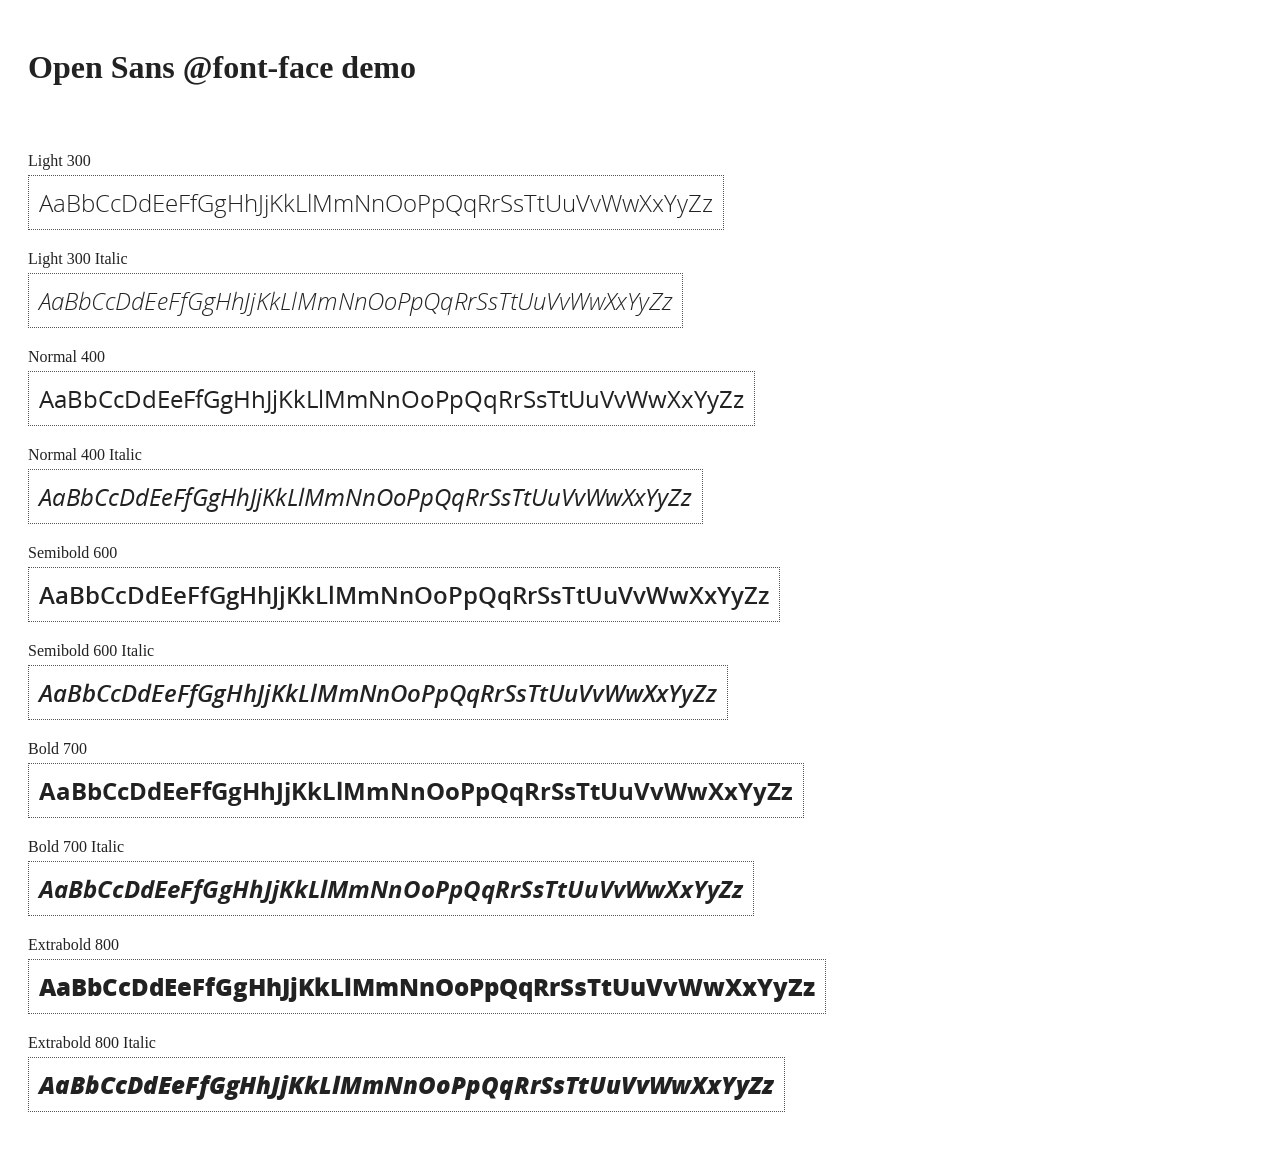
<file: monitor/static/js/lib/angular-1.3.15/docs/components/open-sans-fontface-1.0.4/index.html>
<!DOCTYPE html>
<html>
	<head>
		<title>Open Sans @font-face demo</title>
		<meta charset="UTF-8" />
		<link rel="stylesheet" href="open-sans.css" type="text/css" />
		<style>
		body {
			padding: 20px;
			color: #222;
			background: #fff;
		}

		span { display: block; }

		.font-demo {
			display: inline-block;
			margin: 5px 0 20px;
			padding: 10px;
			border: 1px dotted #555;
			font-family: 'Open Sans';
			font-size: 24px;
		}
		</style>
	</head>
	<body>
		<h1>Open Sans @font-face demo</h1>
		<div style="margin-bottom:20px">
			<iframe src="http://ghbtns.com/github-btn.html?user=FontFaceKit&amp;repo=open-sans&amp;type=watch&amp;count=true"
					style="width:110px;height:20px;border:0"></iframe>
			<iframe src="http://ghbtns.com/github-btn.html?user=FontFaceKit&amp;repo=open-sans&amp;type=fork&amp;count=true"
					style="width:95px;height:20px;border:0"></iframe>
		</div>

		<span>Light 300</span>
		<div class="font-demo" style="font-weight:300">
			AaBbCcDdEeFfGgHhJjKkLlMmNnOoPpQqRrSsTtUuVvWwXxYyZz
		</div>

		<span>Light 300 Italic</span>
		<div class="font-demo" style="font-weight:300;font-style:italic">
			AaBbCcDdEeFfGgHhJjKkLlMmNnOoPpQqRrSsTtUuVvWwXxYyZz
		</div>

		<span>Normal 400</span>
		<div class="font-demo">
			AaBbCcDdEeFfGgHhJjKkLlMmNnOoPpQqRrSsTtUuVvWwXxYyZz
		</div>

		<span>Normal 400 Italic</span>
		<div class="font-demo" style="font-style:italic">
			AaBbCcDdEeFfGgHhJjKkLlMmNnOoPpQqRrSsTtUuVvWwXxYyZz
		</div>

		<span>Semibold 600</span>
		<div class="font-demo" style="font-weight:600">
			AaBbCcDdEeFfGgHhJjKkLlMmNnOoPpQqRrSsTtUuVvWwXxYyZz
		</div>

		<span>Semibold 600 Italic</span>
		<div class="font-demo" style="font-weight:600;font-style:italic">
			AaBbCcDdEeFfGgHhJjKkLlMmNnOoPpQqRrSsTtUuVvWwXxYyZz
		</div>

		<span>Bold 700</span>
		<div class="font-demo" style="font-weight:700">
			AaBbCcDdEeFfGgHhJjKkLlMmNnOoPpQqRrSsTtUuVvWwXxYyZz
		</div>

		<span>Bold 700 Italic</span>
		<div class="font-demo" style="font-weight:700;font-style:italic">
			AaBbCcDdEeFfGgHhJjKkLlMmNnOoPpQqRrSsTtUuVvWwXxYyZz
		</div>

		<span>Extrabold 800</span>
		<div class="font-demo" style="font-weight:800">
			AaBbCcDdEeFfGgHhJjKkLlMmNnOoPpQqRrSsTtUuVvWwXxYyZz
		</div>

		<span>Extrabold 800 Italic</span>
		<div class="font-demo" style="font-weight:800;font-style:italic">
			AaBbCcDdEeFfGgHhJjKkLlMmNnOoPpQqRrSsTtUuVvWwXxYyZz
		</div>
	</body>
</html>
</file>
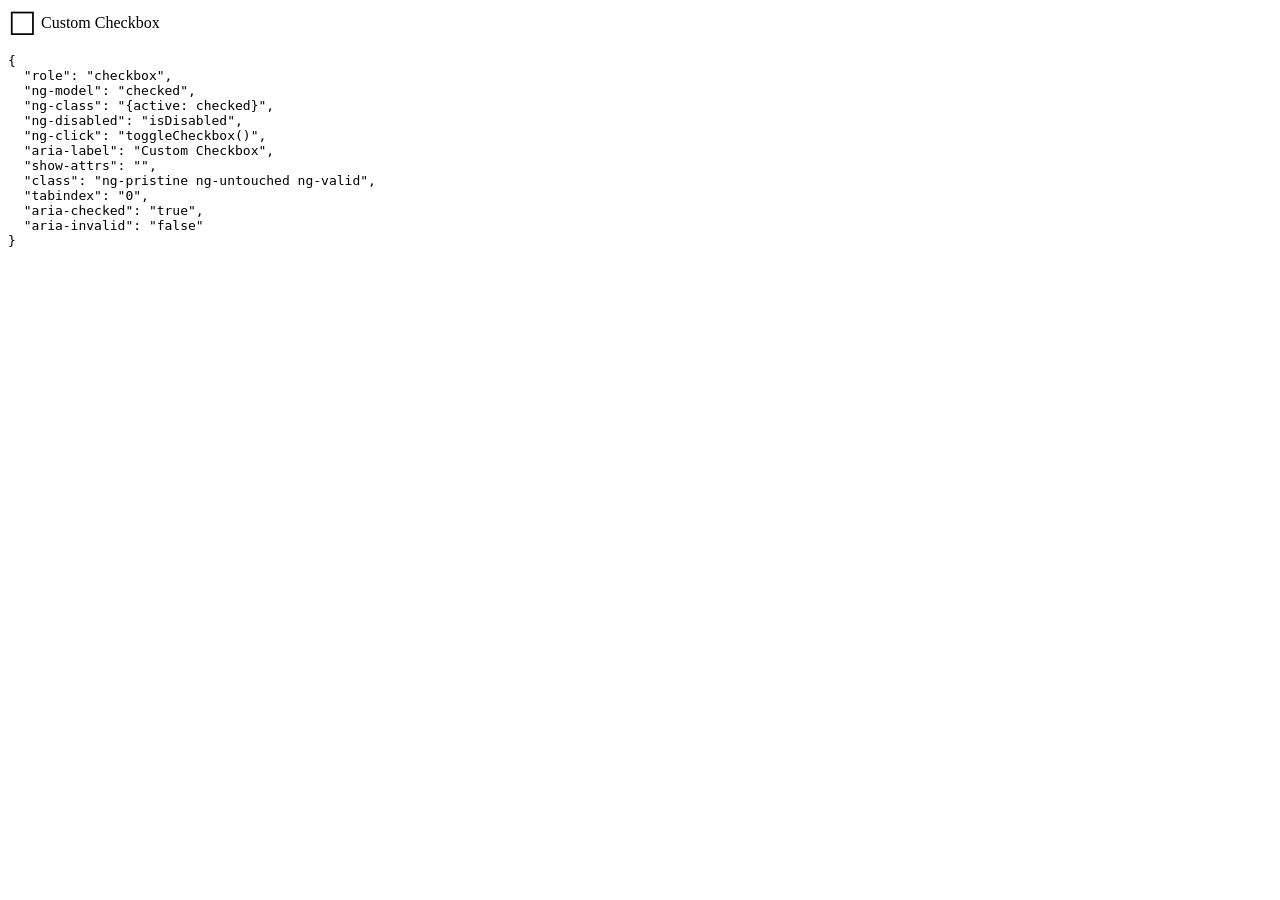
<file: monitor/static/js/lib/angular-1.3.15/docs/examples/example-example1/index.html>
<!doctype html>
<html lang="en">
<head>
  <meta charset="UTF-8">
  <title>Example - example-example1</title>
  

  <script src="../../../angular.min.js"></script>
  <script src="../../../angular-aria.js"></script>
  

  
</head>
<body ng-app="ngAria_ngModelExample">
   <style>
   [role=checkbox] {
     cursor: pointer;
     display: inline-block;
   }
   [role=checkbox] .icon:before {
     content: '\2610';
     display: inline-block;
     font-size: 2em;
     line-height: 1;
     vertical-align: middle;
     speak: none;
   }
   [role=checkbox].active .icon:before {
     content: '\2611';
   }
   pre {
     white-space: pre-wrap;
   }
 </style>
<div>
<form ng-controller="formsController">
 <some-checkbox role="checkbox" ng-model="checked" ng-class="{active: checked}"
   ng-disabled="isDisabled" ng-click="toggleCheckbox()"
   aria-label="Custom Checkbox" show-attrs>
   <span class="icon" aria-hidden="true"></span>
   Custom Checkbox
 </some-checkbox>
</form>
</div>
<script>
 var app = angular.module('ngAria_ngModelExample', ['ngAria'])
 .controller('formsController', function($scope){
   $scope.checked = false;
   $scope.toggleCheckbox = function(){
     $scope.checked = !$scope.checked;
   }
 })
 .directive('someCheckbox', function(){
   return {
     restrict: 'E',
     link: function($scope, $el, $attrs) {
       $el.on('keypress', function(event){
         event.preventDefault();
         if(event.keyCode === 32 || event.keyCode === 13){
           $scope.toggleCheckbox();
           $scope.$apply();
         }
       });
     }
   }
 })
 .directive('showAttrs', function() {
   return function($scope, $el, $attrs) {
     var pre = document.createElement('pre');
     $el.after(pre);
     $scope.$watch(function() {
       var $attrs = {};
       Array.prototype.slice.call($el[0].attributes, 0).forEach(function(item) {
         if (item.name !== 'show-$attrs') {
           $attrs[item.name] = item.value;
         }
       });
       return $attrs;
     }, function(newAttrs, oldAttrs) {
       pre.textContent = JSON.stringify(newAttrs, null, 2);
     }, true);
   }
 });
</script>
</body>
</html>
</file>
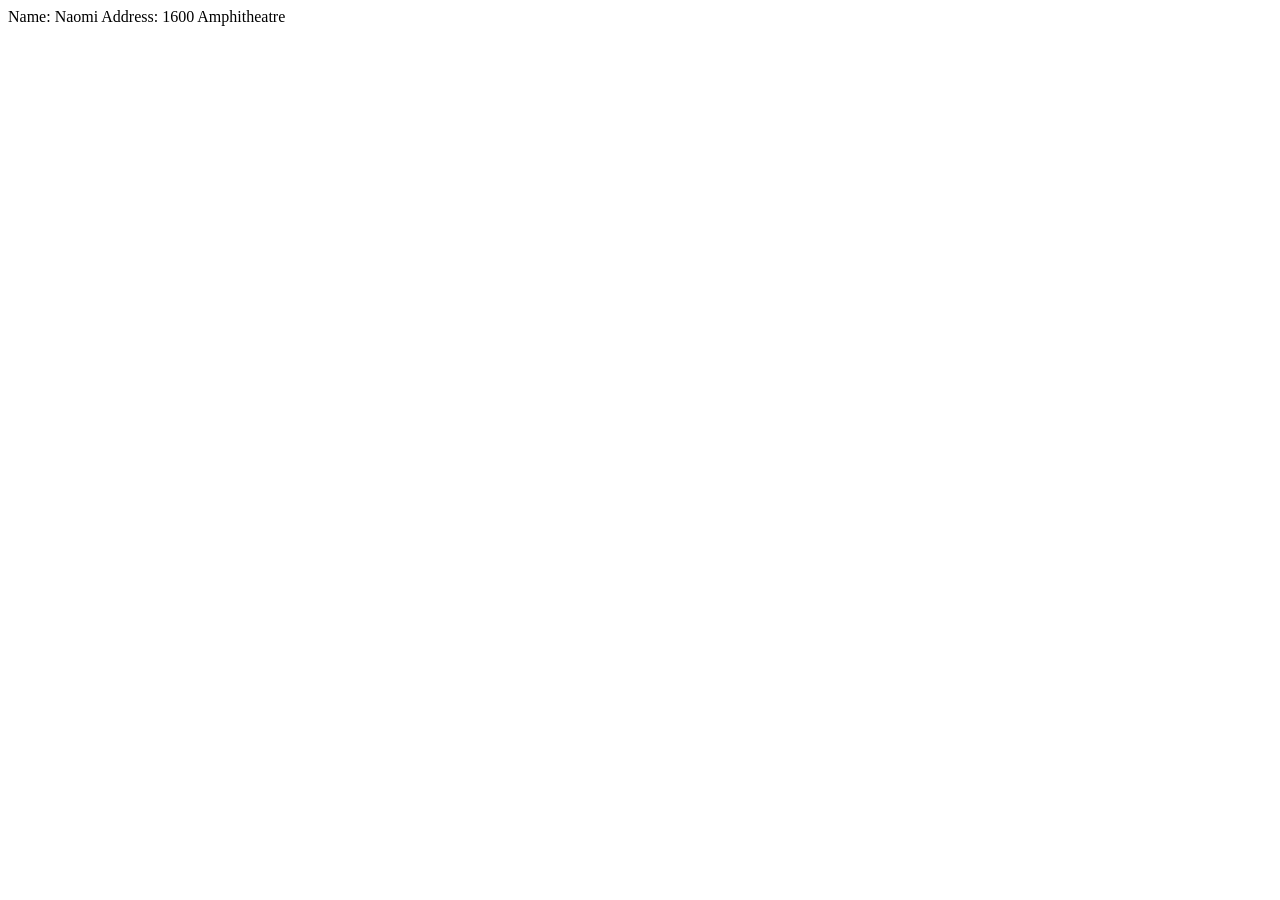
<file: monitor/static/js/lib/angular-1.3.15/docs/examples/example-example10/index.html>
<!doctype html>
<html lang="en">
<head>
  <meta charset="UTF-8">
  <title>Example - example-example10</title>
  

  <script src="../../../angular.min.js"></script>
  <script src="script.js"></script>
  

  
</head>
<body ng-app="docsSimpleDirective">
  <div ng-controller="Controller">
  <div my-customer></div>
</div>
</body>
</html>
</file>
<file: monitor/static/js/lib/angular-1.3.15/docs/components/open-sans-fontface-1.0.4/open-sans.css>
/* Open Sans @font-face kit */

/* BEGIN Light */
@font-face {
  font-family: 'Open Sans';
  src: url('fonts/Light/OpenSans-Light.eot');
  src: url('fonts/Light/OpenSans-Light.eot?#iefix') format('embedded-opentype'),
       url('fonts/Light/OpenSans-Light.woff') format('woff'),
       url('fonts/Light/OpenSans-Light.ttf') format('truetype'),
       url('fonts/Light/OpenSans-Light.svg#OpenSansLight') format('svg');
  font-weight: 300;
  font-style: normal;
}
/* END Light */

/* BEGIN Light Italic */
@font-face {
  font-family: 'Open Sans';
  src: url('fonts/LightItalic/OpenSans-LightItalic.eot');
  src: url('fonts/LightItalic/OpenSans-LightItalic.eot?#iefix') format('embedded-opentype'),
       url('fonts/LightItalic/OpenSans-LightItalic.woff') format('woff'),
       url('fonts/LightItalic/OpenSans-LightItalic.ttf') format('truetype'),
       url('fonts/LightItalic/OpenSans-LightItalic.svg#OpenSansLightItalic') format('svg');
  font-weight: 300;
  font-style: italic;
}
/* END Light Italic */

/* BEGIN Regular */
@font-face {
  font-family: 'Open Sans';
  src: url('fonts/Regular/OpenSans-Regular.eot');
  src: url('fonts/Regular/OpenSans-Regular.eot?#iefix') format('embedded-opentype'),
       url('fonts/Regular/OpenSans-Regular.woff') format('woff'),
       url('fonts/Regular/OpenSans-Regular.ttf') format('truetype'),
       url('fonts/Regular/OpenSans-Regular.svg#OpenSansRegular') format('svg');
  font-weight: normal;
  font-style: normal;
}
/* END Regular */

/* BEGIN Italic */
@font-face {
  font-family: 'Open Sans';
  src: url('fonts/Italic/OpenSans-Italic.eot');
  src: url('fonts/Italic/OpenSans-Italic.eot?#iefix') format('embedded-opentype'),
       url('fonts/Italic/OpenSans-Italic.woff') format('woff'),
       url('fonts/Italic/OpenSans-Italic.ttf') format('truetype'),
       url('fonts/Italic/OpenSans-Italic.svg#OpenSansItalic') format('svg');
  font-weight: normal;
  font-style: italic;
}
/* END Italic */

/* BEGIN Semibold */
@font-face {
  font-family: 'Open Sans';
  src: url('fonts/Semibold/OpenSans-Semibold.eot');
  src: url('fonts/Semibold/OpenSans-Semibold.eot?#iefix') format('embedded-opentype'),
       url('fonts/Semibold/OpenSans-Semibold.woff') format('woff'),
       url('fonts/Semibold/OpenSans-Semibold.ttf') format('truetype'),
       url('fonts/Semibold/OpenSans-Semibold.svg#OpenSansSemibold') format('svg');
  font-weight: 600;
  font-style: normal;
}
/* END Semibold */

/* BEGIN Semibold Italic */
@font-face {
  font-family: 'Open Sans';
  src: url('fonts/SemiboldItalic/OpenSans-SemiboldItalic.eot');
  src: url('fonts/SemiboldItalic/OpenSans-SemiboldItalic.eot?#iefix') format('embedded-opentype'),
       url('fonts/SemiboldItalic/OpenSans-SemiboldItalic.woff') format('woff'),
       url('fonts/SemiboldItalic/OpenSans-SemiboldItalic.ttf') format('truetype'),
       url('fonts/SemiboldItalic/OpenSans-SemiboldItalic.svg#OpenSansSemiboldItalic') format('svg');
  font-weight: 600;
  font-style: italic;
}
/* END Semibold Italic */

/* BEGIN Bold */
@font-face {
  font-family: 'Open Sans';
  src: url('fonts/Bold/OpenSans-Bold.eot');
  src: url('fonts/Bold/OpenSans-Bold.eot?#iefix') format('embedded-opentype'),
       url('fonts/Bold/OpenSans-Bold.woff') format('woff'),
       url('fonts/Bold/OpenSans-Bold.ttf') format('truetype'),
       url('fonts/Bold/OpenSans-Bold.svg#OpenSansBold') format('svg');
  font-weight: bold;
  font-style: normal;
}
/* END Bold */

/* BEGIN Bold Italic */
@font-face {
  font-family: 'Open Sans';
  src: url('fonts/BoldItalic/OpenSans-BoldItalic.eot');
  src: url('fonts/BoldItalic/OpenSans-BoldItalic.eot?#iefix') format('embedded-opentype'),
       url('fonts/BoldItalic/OpenSans-BoldItalic.woff') format('woff'),
       url('fonts/BoldItalic/OpenSans-BoldItalic.ttf') format('truetype'),
       url('fonts/BoldItalic/OpenSans-BoldItalic.svg#OpenSansBoldItalic') format('svg');
  font-weight: bold;
  font-style: italic;
}
/* END Bold Italic */

/* BEGIN Extrabold */
@font-face {
  font-family: 'Open Sans';
  src: url('fonts/ExtraBold/OpenSans-ExtraBold.eot');
  src: url('fonts/ExtraBold/OpenSans-ExtraBold.eot?#iefix') format('embedded-opentype'),
       url('fonts/ExtraBold/OpenSans-ExtraBold.woff') format('woff'),
       url('fonts/ExtraBold/OpenSans-ExtraBold.ttf') format('truetype'),
       url('fonts/ExtraBold/OpenSans-ExtraBold.svg#OpenSansExtrabold') format('svg');
  font-weight: 800;
  font-style: normal;
}
/* END Extrabold */

/* BEGIN Extrabold Italic */
@font-face {
  font-family: 'Open Sans';
  src: url('fonts/ExtraBoldItalic/OpenSans-ExtraBoldItalic.eot');
  src: url('fonts/ExtraBoldItalic/OpenSans-ExtraBoldItalic.eot?#iefix') format('embedded-opentype'),
       url('fonts/ExtraBoldItalic/OpenSans-ExtraBoldItalic.woff') format('woff'),
       url('fonts/ExtraBoldItalic/OpenSans-ExtraBoldItalic.ttf') format('truetype'),
       url('fonts/ExtraBoldItalic/OpenSans-ExtraBoldItalic.svg#OpenSansExtraboldItalic') format('svg');
  font-weight: 800;
  font-style: italic;
}
/* END Extrabold Italic */
</file>
